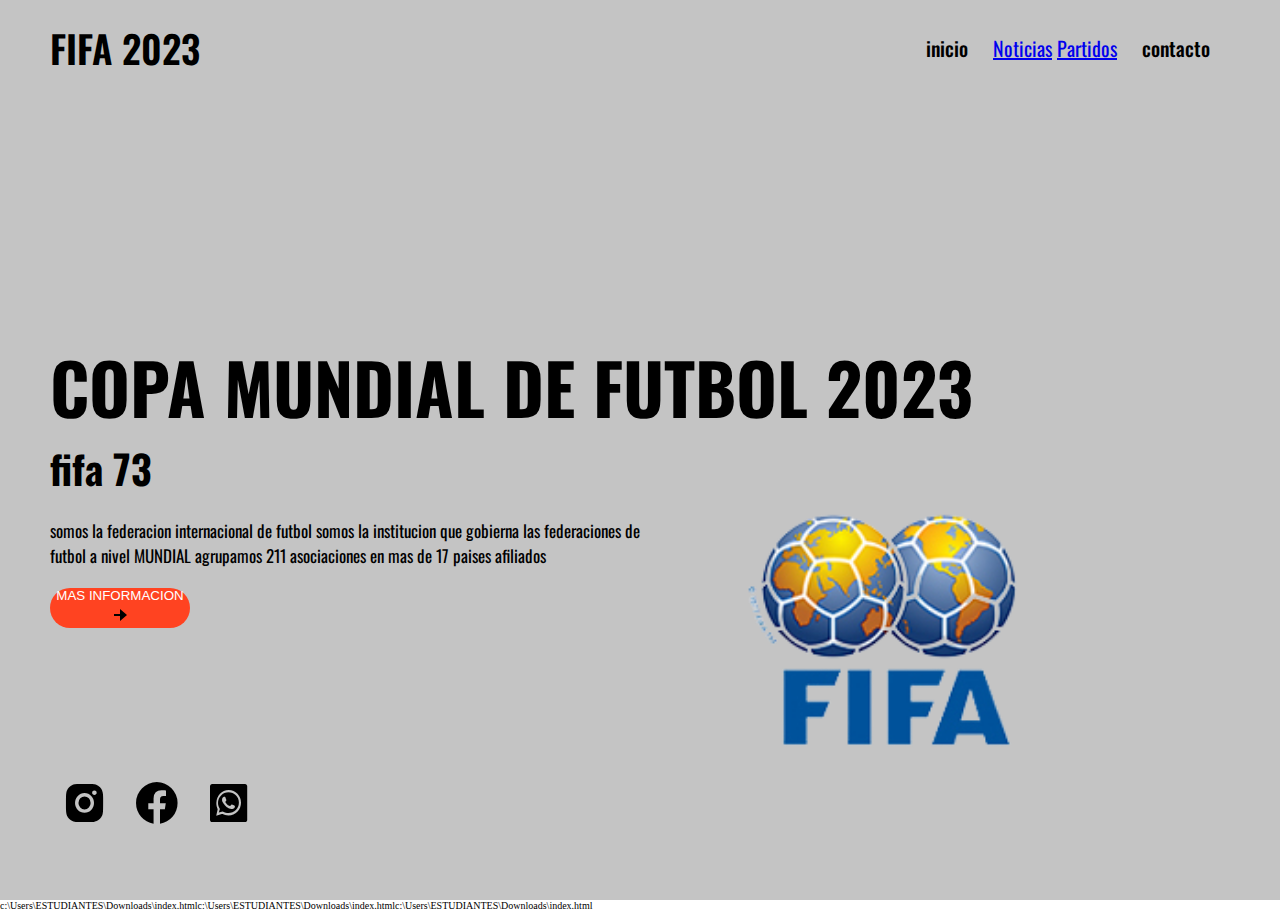
<file: index.html>
<!DOCTYPE html>
<html lang="en">
<head>
    <meta charset="UTF-8">
    <meta name="viewport" content="width=device-width, initial-scale=1.0">
    <link rel="stylesheet" href="estilos12.css">
    <title>fifa2014</title>
    <link rel="preconnect" href="https://fonts.googleapis.com">
    <link rel="preconnect" href="https://fonts.gstatic.com" crossorigin>
    <link href="https://fonts.googleapis.com/css2?family=Oswald:wght@200;500&display=swap" rel="stylesheet">
    <link href='https://unpkg.com/boxicons@2.1.4/css/boxicons.min.css' rel='stylesheet'>   
</head>
<body>
    <div class="container">
     <nav>
        <p class="logo">FIFA 2023</p>
        <ul>
            <li>inicio</li>
            <a href="noticias.html">Noticias</a>
            <a href="200.html">Partidos</a>
            <li>contacto</li>
        </ul>
     </nav>
     <header>
        <h1>COPA MUNDIAL DE FUTBOL 2023</h1>
        <h2>fifa 73</h2>
        <p>somos la federacion internacional de futbol somos la institucion que gobierna las federaciones de <br> futbol a nivel MUNDIAL
        agrupamos 211 asociaciones en mas de 17 paises afiliados </p>
        <button>MAS INFORMACION <img src="bxs-right-arrow-alt.svg" alt=""></button>
     </header>
     <img class="fondo" src="fifa3.png" alt="">
     <div class="iconos">
        <i class='bx bxl-instagram-alt'></i>
        <i class='bx bxl-facebook-circle'></i>
        <i class='bx bxl-whatsapp-square' ></i>
     </div>
    </div>
    
c:\Users\ESTUDIANTES\Downloads\index.htmlc:\Users\ESTUDIANTES\Downloads\index.htmlc:\Users\ESTUDIANTES\Downloads\index.html</body>
</html>
</file>
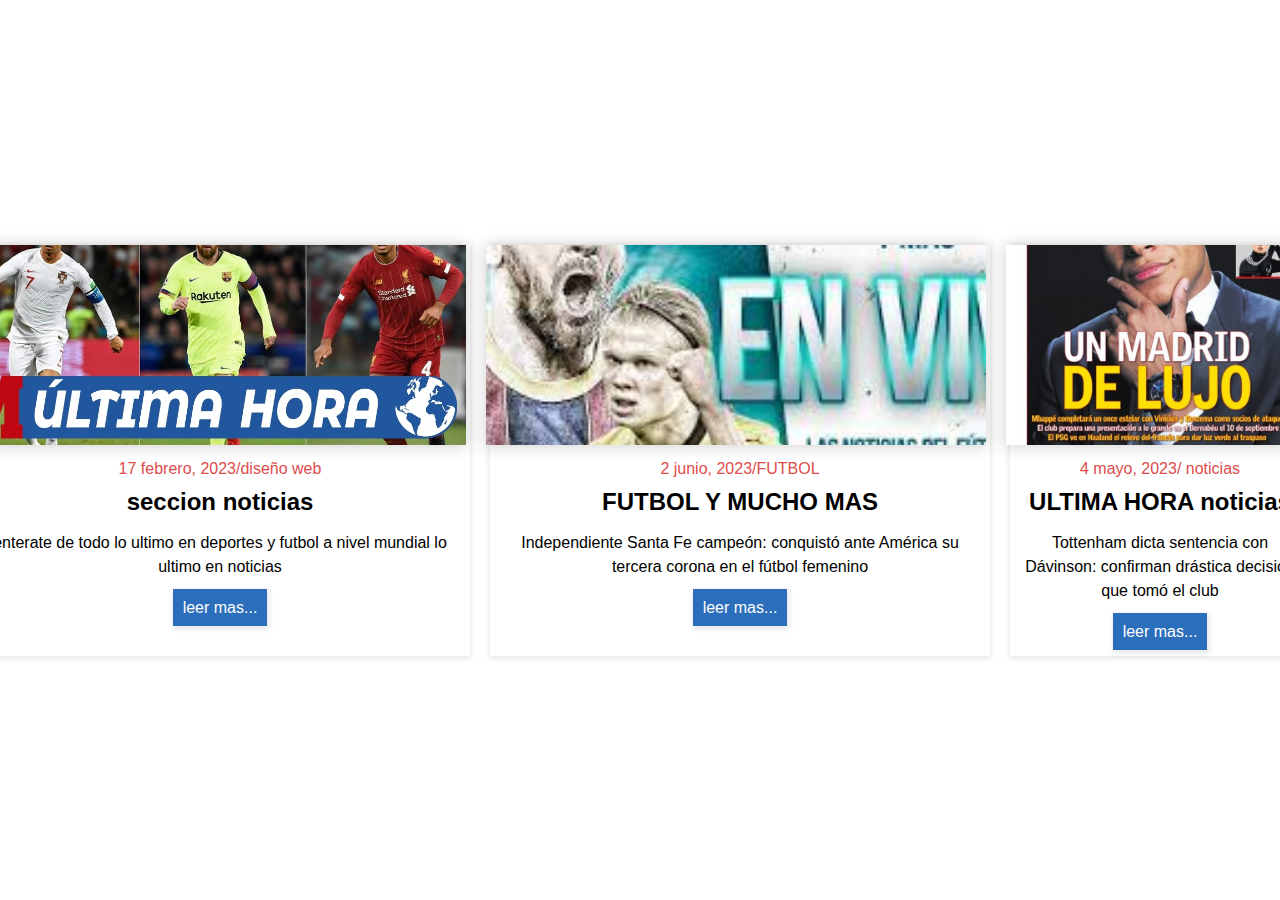
<file: noticias.html>
<!DOCTYPE html>
<html lang="en">
<head>
    <meta charset="UTF-8">
    <meta name="viewport" content="width=device-width, initial-scale=1.0">
    <meta http-equiv="x-UA-compatible" content="ie=edge">
    <link rel="stylesheet" href="noticias.css">
    <title>noticias</title>
</head>
<body>
  <section class="post-list">
    <div class="content">
        <article class="post">
            <div class="post-header">
                <div class="post-img-1"></div>
            </div>
            <div class="post-body">
           <span>17 febrero, 2023/diseño web</span>
           <h2>seccion noticias</h2>
           <p>enterate de todo lo ultimo en deportes y futbol a nivel mundial lo ultimo en noticias</p>
           <a href="#" class="post-link">leer mas...</a>
            </div>
        </article>
        <article class="post">
            <div class="post-header">
                <div class="post-img-2"></div>
            </div>
            <div class="post-body">
           <span> 2 junio, 2023/FUTBOL </span>
           <h2>FUTBOL Y MUCHO MAS</h2>
           <p>Independiente Santa Fe campeón: conquistó ante América su tercera corona en el fútbol femenino</p>
           <a href="#" class="post-link">leer mas...</a>
            </div>
        </article>
        <article class="post">
            <div class="post-header">
                <div class="post-img-3"></div>
            </div>
            <div class="post-body">
           <span> 4 mayo, 2023/ noticias</span>
           <h2>ULTIMA HORA noticias</h2>
           <p>Tottenham dicta sentencia con Dávinson: confirman drástica decisión que tomó el club</p>
           <a href="#" class="post-link">leer mas...</a>
            </div>
        </article>
        
    </div>

  </section>

    </div>
</body>
</html>
</file>
<file: estilos12.css>
*{
    padding: 0;
    margin: 0;
    box-sizing: border-box;
}
html{
    font-size: 62.5%;
}
.container{
    height: 100vh;
    width: 100%;
    background-color: #c4c4c4;
    font-family:'Oswald', sans-serif;
    position: relative;
}
.logo{
    font-weight: 600;
    font-size: 3.8rem;
}
nav{
    width: 100%;
    display: flex;
    align-items: center;
    justify-content:space-between;
     padding: 20px 50px;
     font-size: 20px;
}
ul li{
    display: inline-block;
    list-style: none;
    padding: 6px 20px;
    font-weight: 500;
    font-size: 1.7res;
    transition: all 0.3s ease 0s;
    cursor: pointer;
}
ul li:hover{
    border-radius: 20px;
    background-color: #ff4321;
    color: blanchedalmond;
}
header{
    position: absolute;
    bottom: 30%;
    padding: 0 50px;
}
header h1{
    font-size: 7rem;
}
header h2{
    font-size: 4rem;
}
header p{
    margin-top: 20px;
    margin-bottom: 20px;
    font-size: 1.7rem;
}
header button{
padding: 0.5px;
width: 140px;
outline: none;
border: 0;
height: 40px;
font-weight: 500;
background-color: #ff4321;
transition: width 0.5s;
cursor: pointer;
border-radius: 20px;
color: #fff;

}
header button:hover img{
    display: block;
}
header button:hover{
  display:flex;
  justify-content: space-around;
    width: 160px; 
}
.fondo{
    position: absolute;
    height: 900px;
    width: 550px;
    right: 7%;
    bottom: 0;
    z-index: 999;
}

.fondo{
    position: absolute;
    height: 550px;
    width: 550px;
    right: 9%;
    bottom: 0;
}
.iconos{
    position: absolute;
    bottom: 8%;
    padding: 0 50px;
}
.iconos >i{
    font-size: 5rem;
    padding: 0 10px;
    transition: all 0.3s ease 0s;
    cursor: pointer;
}
.iconos >i:hover{
    color: #ff4321;
}
</file>
<file: noticias.css>
*{
    margin: 0;
    padding: 0;
    box-sizing: border-box;
}

body{
     font-family: sans-serif;
}

.post-list{
    display: flex;
    min-height: 100vh;
    align-items: center;
    justify-content: center;
    padding: 30px 150px;
}

.content{
    display: grid;
    grid-template-columns: repeat(3, 1fr);
    grid-gap: 20px;
    margin: auto;
}

.post-img-1{
    background: url(noticias\ ultima\ hora.jpg);
    width: 500px;
    height: 200px;
    background-size: cover;
    background-position: center;
    transition: .2s;
 
}
.post-img-2{
    background: url(ultima\ hora.jpg);
    width: 500px;
    height: 200px;
    background-size: cover;
    background-position: center;
    transition: .2s;
}
.post-img-3{
    background: url(ultima\ hora\ 2.jpeg);
    width: 300px;
    height: 200px;
    background-size: cover;
    background-position: center;
    transition: .2s;
}
.post{
    box-shadow: 0 1px 6px 1px rgba(0, 0, 0, .1);
    /*overflow:hidden;*/
    transition: .2s;
}

.post-header{
    transform: translate(-4px);
    box-shadow: 0 1px 14px 2px rgba(0, 0, 0,.15);
}

.post-header{
    width: 100%;
    height: 200px;
    /*overflow:hidden;*/
    cursor:pointer;
}

.post:hover .post-img-1,
.post:hover .post-img-2,
.post:hover .post-img-3{
    transform:scale (1.1)
}

.post-body{
    padding: 15px;
    text-align: center;

}

.post-body span{
    display: inline-block;
    color:#dd4c4c;
    margin-bottom: 10px;
}

.post-body h2{
    margin-bottom: 15px;
}

.post-body p{
    line-height: 1.5;
    margin-bottom: 20px;
}

.post-body .post-link{
    display: black;
    text-decoration: none;
    padding: 10px;
    background: #2b6ebb;
    color: #fff;
    width: 50%;
    margin: auto;
    box-shadow: 1px 2px 6px 1px rgba(0, 0, 0, .1);
    transition:.2s;
}

.post-body .post-lik:hover{
    background: #3378c7;
    box-shadow: 1px 2px 6px 1px rgba(0, 0, 0, .1);
    transform:translate(-2px);
}

@media (max-width:840px){
    .content{
        grid-template-columns: repear(2, 1fr);
    }

}
@media (max-width:600px){
    .content{
        grid-template-columns: repeat(1, 1fr);
    }
}
</file>
